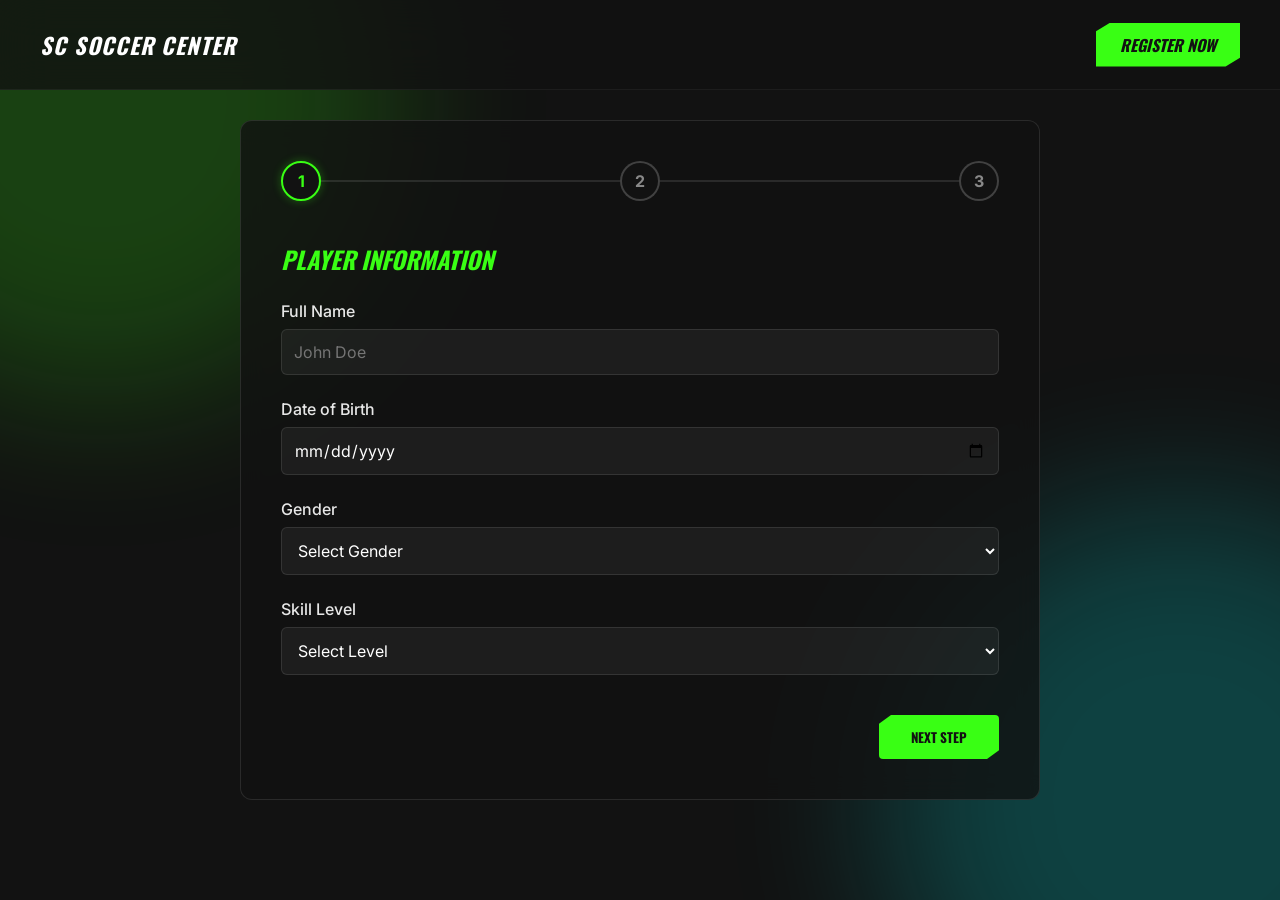
<file: registration.html>
<!DOCTYPE html>
<html lang="en">

<head>
    <meta charset="UTF-8">
    <meta name="viewport" content="width=device-width, initial-scale=1.0">
    <title>League Registration | SC Soccer Center</title>
    <!-- Google Fonts -->
    <link rel="preconnect" href="https://fonts.googleapis.com">
    <link rel="preconnect" href="https://fonts.gstatic.com" crossorigin>
    <link href="https://fonts.googleapis.com/css2?family=Inter:wght@400;500;700&family=Oswald:wght@400;700&display=swap"
        rel="stylesheet">
    <link rel="stylesheet" href="styles.css">
    <style>
        .registration-container {
            max-width: 800px;
            margin: 120px auto 60px;
            padding: 40px;
            background: rgba(18, 18, 18, 0.8);
            backdrop-filter: blur(12px);
            border: 1px solid rgba(255, 255, 255, 0.1);
            border-radius: 12px;
            position: relative;
            z-index: 10;
        }

        .step-indicators {
            display: flex;
            justify-content: space-between;
            margin-bottom: 40px;
            position: relative;
        }

        .step-indicators::before {
            content: '';
            position: absolute;
            top: 50%;
            left: 0;
            width: 100%;
            height: 2px;
            background: rgba(255, 255, 255, 0.1);
            z-index: 0;
            transform: translateY(-50%);
        }

        .step-indicator {
            width: 40px;
            height: 40px;
            background: #121212;
            border: 2px solid rgba(255, 255, 255, 0.2);
            border-radius: 50%;
            display: flex;
            justify-content: center;
            align-items: center;
            font-weight: 700;
            color: rgba(255, 255, 255, 0.5);
            position: relative;
            z-index: 1;
            transition: all 0.3s ease;
        }

        .step-indicator.active {
            border-color: var(--color-neon-green);
            color: var(--color-neon-green);
            box-shadow: 0 0 10px rgba(57, 255, 20, 0.3);
        }

        .step-indicator.completed {
            background-color: var(--color-neon-green);
            border-color: var(--color-neon-green);
            color: #121212;
        }

        .form-step {
            display: none;
            animation: fadeIn 0.5s ease;
        }

        .form-step.active {
            display: block;
        }

        @keyframes fadeIn {
            from {
                opacity: 0;
                transform: translateY(10px);
            }

            to {
                opacity: 1;
                transform: translateY(0);
            }
        }

        .form-group {
            margin-bottom: 24px;
        }

        label {
            display: block;
            margin-bottom: 8px;
            font-weight: 500;
            color: rgba(255, 255, 255, 0.9);
        }

        input,
        select,
        textarea {
            width: 100%;
            padding: 12px;
            background: rgba(255, 255, 255, 0.05);
            border: 1px solid rgba(255, 255, 255, 0.1);
            border-radius: 6px;
            color: #fff;
            font-family: 'Inter', sans-serif;
            font-size: 1rem;
            transition: border-color 0.3s ease;
        }

        input:focus,
        select:focus,
        textarea:focus {
            outline: none;
            border-color: var(--color-cyan);
            box-shadow: 0 0 10px rgba(0, 255, 255, 0.1);
        }

        .legal-text {
            height: 150px;
            overflow-y: auto;
            padding: 16px;
            background: rgba(0, 0, 0, 0.3);
            border: 1px solid rgba(255, 255, 255, 0.1);
            border-radius: 6px;
            margin-bottom: 24px;
            font-size: 0.9rem;
            color: rgba(255, 255, 255, 0.7);
            line-height: 1.5;
        }

        .signature-field {
            font-family: 'Dancing Script', cursive;
            /* Fallback will just be cursive if not loaded */
            font-size: 1.5rem;
        }

        .stripe-mockup {
            background: #fff;
            padding: 20px;
            border-radius: 6px;
            margin-bottom: 24px;
        }

        .stripe-row {
            margin-bottom: 16px;
        }

        .stripe-label {
            color: #333;
            font-size: 0.9rem;
            margin-bottom: 4px;
        }

        .stripe-input {
            width: 100%;
            padding: 10px;
            border: 1px solid #e6e6e6;
            border-radius: 4px;
            background: #f9f9f9;
            color: #333;
        }

        .btn-nav {
            display: flex;
            justify-content: space-between;
            margin-top: 40px;
        }

        .btn-secondary {
            background: transparent;
            border: 1px solid rgba(255, 255, 255, 0.3);
            color: #fff;
            padding: 12px 24px;
            border-radius: 4px;
            cursor: pointer;
            font-family: 'Oswald', sans-serif;
            text-transform: uppercase;
            font-weight: 700;
            transition: all 0.3s ease;
        }

        .btn-secondary:hover {
            border-color: #fff;
            background: rgba(255, 255, 255, 0.1);
        }

        .btn-primary {
            background: var(--color-neon-green);
            color: #121212;
            border: none;
            padding: 12px 32px;
            border-radius: 4px;
            /* Using standard radius for form buttons */
            cursor: pointer;
            font-family: 'Oswald', sans-serif;
            text-transform: uppercase;
            font-weight: 700;
            clip-path: polygon(10% 0, 100% 0, 100% 80%, 90% 100%, 0 100%, 0 20%);
            transition: all 0.3s ease;
        }

        .btn-primary:hover {
            box-shadow: 0 0 15px var(--color-neon-green);
            transform: scale(1.02);
        }

        .success-message {
            text-align: center;
            display: none;
        }

        .success-icon {
            font-size: 4rem;
            color: var(--color-neon-green);
            margin-bottom: 20px;
        }

        .background-blob {
            position: fixed;
            width: 600px;
            height: 600px;
            border-radius: 50%;
            filter: blur(80px);
            z-index: 0;
            opacity: 0.2;
            pointer-events: none;
        }

        .blob-1 {
            top: -200px;
            left: -200px;
            background: var(--color-neon-green);
        }

        .blob-2 {
            bottom: -200px;
            right: -200px;
            background: var(--color-cyan);
        }
    </style>
</head>

<body>

    <div class="background-blob blob-1"></div>
    <div class="background-blob blob-2"></div>

    <!-- Reusing Glassmorphism Header -->
    <header class="glass-header">
        <a href="index.html" style="text-decoration: none;">
            <div class="logo">SC SOCCER CENTER</div>
        </a>
        <a href="registration.html" class="btn-register">REGISTER NOW</a>
    </header>

    <div class="registration-container">
        <div class="step-indicators">
            <div class="step-indicator active" id="indicator-1">1</div>
            <div class="step-indicator" id="indicator-2">2</div>
            <div class="step-indicator" id="indicator-3">3</div>
        </div>

        <form id="registrationForm">
            <!-- Step 1: Player Info -->
            <div class="form-step active" id="step-1">
                <h2 style="margin-bottom: 24px; color: var(--color-neon-green);">Player Information</h2>
                <div class="form-group">
                    <label>Full Name</label>
                    <input type="text" required placeholder="John Doe">
                </div>
                <div class="form-group">
                    <label>Date of Birth</label>
                    <input type="date" required>
                </div>
                <div class="form-group">
                    <label>Gender</label>
                    <select required>
                        <option value="">Select Gender</option>
                        <option value="male">Male</option>
                        <option value="female">Female</option>
                        <option value="other">Other</option>
                    </select>
                </div>
                <div class="form-group">
                    <label>Skill Level</label>
                    <select required>
                        <option value="">Select Level</option>
                        <option value="beginner">Beginner (Recreational)</option>
                        <option value="intermediate">Intermediate (Competitive)</option>
                        <option value="advanced">Advanced (Elite)</option>
                    </select>
                </div>
                <div class="btn-nav" style="justify-content: flex-end;">
                    <button type="button" class="btn-primary" onclick="nextStep(1)">Next Step</button>
                </div>
            </div>

            <!-- Step 2: Legal -->
            <div class="form-step" id="step-2">
                <h2 style="margin-bottom: 24px; color: var(--color-cyan);">Legal Agreements</h2>

                <label>Code of Conduct</label>
                <div class="legal-text">
                    <strong>SC Soccer Center Code of Conduct</strong><br><br>
                    1. Respect all players, referees, and staff.<br>
                    2. No foul language or aggressive behavior.<br>
                    3. Play fair and uphold the spirit of the game.<br>
                    4. Safety is the priority. Dangerous play will result in suspension.<br>
                    5. Alcohol and drugs are strictly prohibited on the premises.<br>
                    <br><em>By signing below, I agree to adhere to these standards.</em>
                </div>

                <label>Liability Waiver</label>
                <div class="legal-text">
                    <strong>Release of Liability</strong><br><br>
                    I hereby release SC Soccer Center, its owners, and employees from any liability regarding injuries
                    sustained while participating in league activities. I understand soccer is a physical sport and
                    assume all risks associated with participation.<br>
                    <br><em>By signing below, I acknowledge these risks.</em>
                </div>

                <div class="form-group">
                    <label>Digital Signature (Type Full Name)</label>
                    <input type="text" class="signature-field" required placeholder="Sign here...">
                </div>

                <div class="btn-nav">
                    <button type="button" class="btn-secondary" onclick="prevStep(2)">Back</button>
                    <button type="button" class="btn-primary" onclick="nextStep(2)">Next Step</button>
                </div>
            </div>

            <!-- Step 3: Payment -->
            <div class="form-step" id="step-3">
                <h2 style="margin-bottom: 24px; color: var(--color-neon-green);">Secure Payment</h2>
                <p style="margin-bottom: 20px; color: rgba(255,255,255,0.7);">Registration Fee: <strong>$150.00</strong>
                </p>

                <!-- Mock Stripe Element -->
                <div class="stripe-mockup">
                    <div class="stripe-row">
                        <div class="stripe-label">Card Information</div>
                        <input type="text" class="stripe-input" placeholder="1234 1234 1234 1234"
                            style="background: #fff; color: #333; border: 1px solid #ccc;">
                    </div>
                    <div style="display: flex; gap: 10px;">
                        <div style="flex: 1;">
                            <div class="stripe-label">Expiration</div>
                            <input type="text" class="stripe-input" placeholder="MM / YY"
                                style="background: #fff; color: #333; border: 1px solid #ccc;">
                        </div>
                        <div style="flex: 1;">
                            <div class="stripe-label">CVC</div>
                            <input type="text" class="stripe-input" placeholder="CVC"
                                style="background: #fff; color: #333; border: 1px solid #ccc;">
                        </div>
                    </div>
                </div>

                <div class="btn-nav">
                    <button type="button" class="btn-secondary" onclick="prevStep(3)">Back</button>
                    <button type="button" class="btn-primary" onclick="completeRegistration()">Pay & Register</button>
                </div>
            </div>

            <!-- Success State -->
            <div class="success-message" id="success-screen">
                <div class="success-icon">✓</div>
                <h2 style="margin-bottom: 16px;">Welcome to the League!</h2>
                <p style="color: rgba(255,255,255,0.8); margin-bottom: 30px;">Your registration and payment have been
                    successfully processed.<br>A confirmation email with your game schedule has been sent.</p>
                <a href="index.html" class="btn-primary" style="text-decoration: none;">Return Home</a>
            </div>

        </form>
    </div>

    <script>
        function nextStep(current) {
            // Validation Logic could go here
            document.getElementById(`step-${current}`).classList.remove('active');
            document.getElementById(`step-${current + 1}`).classList.add('active');

            document.getElementById(`indicator-${current}`).classList.remove('active');
            document.getElementById(`indicator-${current}`).classList.add('completed');
            document.getElementById(`indicator-${current + 1}`).classList.add('active');
        }

        function prevStep(current) {
            document.getElementById(`step-${current}`).classList.remove('active');
            document.getElementById(`step-${current - 1}`).classList.add('active');

            document.getElementById(`indicator-${current}`).classList.remove('active');
            document.getElementById(`indicator-${current - 1}`).classList.remove('completed');
            document.getElementById(`indicator-${current - 1}`).classList.add('active');
        }

        function completeRegistration() {
            // Simulate processing
            const btn = document.querySelector('#step-3 .btn-primary');
            btn.innerHTML = 'Processing...';
            btn.style.opacity = '0.7';

            setTimeout(() => {
                document.getElementById('step-3').style.display = 'none';
                document.querySelector('.step-indicators').style.display = 'none';
                document.getElementById('success-screen').style.display = 'block';
                document.getElementById('success-screen').style.animation = 'fadeIn 0.5s ease';
            }, 1500);
        }
    </script>
</body>

</html>
</file>
<file: styles.css>
:root {
    /* Default Dark Theme Variables */
    --color-neon-green: #39FF14;
    --color-cyan: #00FFFF;
    --color-bg: #121212;
    --color-surface: rgba(255, 255, 255, 0.03);
    --color-text-primary: #FFFFFF;
    --color-text-secondary: rgba(255, 255, 255, 0.7);
    --color-glass: rgba(18, 18, 18, 0.6);
    --color-border: rgba(255, 255, 255, 0.1);
    --shadow-soft: 0 4px 15px rgba(0, 0, 0, 0.5);

    /* Overlay Gradients */
    --overlay-youth: linear-gradient(rgba(0, 0, 0, 0.3), rgba(0, 0, 0, 0.6));
    --overlay-adult: linear-gradient(rgba(0, 0, 0, 0.3), rgba(0, 0, 0, 0.8));
    --facility-bg-overlay: linear-gradient(rgba(0, 0, 0, 0.8), rgba(0, 0, 0, 0.8));

    --font-header: 'Oswald', sans-serif;
    --font-body: 'Inter', sans-serif;
}

/* Light Theme Variables */
[data-theme="light"] {
    --color-neon-green: #2ecc71;
    /* Darker green */
    --color-cyan: #008b8b;
    /* Darker cyan */
    --color-bg: #f4f6f8;
    --color-surface: #ffffff;
    --color-text-primary: #121212;
    --color-text-secondary: #555555;
    --color-glass: rgba(255, 255, 255, 0.85);
    --color-border: rgba(0, 0, 0, 0.05);
    --shadow-soft: 0 10px 30px rgba(0, 0, 0, 0.05);

    /* Overlay Gradients - Light */
    --overlay-youth: linear-gradient(rgba(255, 255, 255, 0.4), rgba(255, 255, 255, 0.1));
    --overlay-adult: linear-gradient(rgba(255, 255, 255, 0.4), rgba(255, 255, 255, 0.1));
    --facility-bg-overlay: linear-gradient(rgba(255, 255, 255, 0.8), rgba(255, 255, 255, 0.8));
}

* {
    box-sizing: border-box;
    margin: 0;
    padding: 0;
}

body {
    font-family: var(--font-body);
    background-color: var(--color-bg);
    color: var(--color-text-primary);
    overflow-x: hidden;
    transition: background-color 0.3s ease, color 0.3s ease;
}

/* Typography */
h1,
h2,
h3,
.logo,
.btn-register,
.btn-hero {
    font-family: var(--font-header);
    text-transform: uppercase;
    font-style: italic;
    color: var(--color-text-primary);
}

/* Glassmorphism Header */
.glass-header {
    position: fixed;
    top: 0;
    left: 0;
    width: 100%;
    height: 90px;
    display: flex;
    justify-content: space-between;
    align-items: center;
    padding: 0 40px;
    background: var(--color-glass);
    backdrop-filter: blur(16px);
    -webkit-backdrop-filter: blur(16px);
    border-bottom: 1px solid var(--color-border);
    z-index: 999;
    transition: background 0.3s ease;
}

.logo {
    font-size: 1.4rem;
    font-weight: 700;
    letter-spacing: 1px;
}

/* Theme Toggle Button */
.theme-toggle-btn {
    background: none;
    border: 1px solid var(--color-border);
    color: var(--color-text-primary);
    padding: 8px;
    border-radius: 50%;
    cursor: pointer;
    width: 40px;
    height: 40px;
    display: flex;
    align-items: center;
    justify-content: center;
    margin-right: 15px;
    transition: all 0.3s ease;
}

.theme-toggle-btn:hover {
    background: var(--color-surface);
    color: var(--color-neon-green);
    border-color: var(--color-neon-green);
}

/* Navigation Styles */
.nav-menu {
    display: flex;
    gap: 20px;
    margin-left: 30px;
    flex-grow: 1;
    align-items: center;
}

.nav-item {
    position: relative;
    padding: 20px 0;
}

.nav-link {
    color: var(--color-text-secondary);
    text-decoration: none;
    font-size: 0.9rem;
    font-weight: 500;
    text-transform: uppercase;
    font-family: var(--font-header);
    position: relative;
    transition: color 0.3s ease;
    display: flex;
    align-items: center;
    gap: 4px;
}

.nav-item:hover .nav-link {
    color: var(--color-neon-green);
}

.nav-link .arrow {
    font-size: 0.6rem;
    transition: transform 0.3s ease;
}

.nav-item:hover .arrow {
    transform: rotate(180deg);
}

.nav-link::after {
    content: '';
    position: absolute;
    width: 0;
    height: 2px;
    bottom: -4px;
    left: 0;
    background-color: var(--color-neon-green);
    transition: width 0.3s ease;
}

.nav-item:hover .nav-link::after {
    width: 100%;
}

/* Dropdown Menu */
.dropdown-menu {
    position: absolute;
    top: 100%;
    left: 0;
    width: 200px;
    background: var(--color-glass);
    backdrop-filter: blur(16px);
    border: 1px solid var(--color-border);
    border-top: 2px solid var(--color-neon-green);
    list-style: none;
    padding: 10px 0;
    border-radius: 0 0 8px 8px;
    opacity: 0;
    visibility: hidden;
    transform: translateY(10px);
    transition: all 0.3s ease;
    box-shadow: var(--shadow-soft);
}

.nav-item:hover .dropdown-menu {
    opacity: 1;
    visibility: visible;
    transform: translateY(0);
}

.dropdown-menu li {
    display: block;
}

.dropdown-menu li a {
    display: block;
    padding: 10px 20px;
    color: var(--color-text-secondary);
    text-decoration: none;
    font-size: 0.85rem;
    transition: all 0.2s ease;
    border-left: 3px solid transparent;
}

.dropdown-menu li a:hover {
    background: var(--color-surface);
    color: var(--color-text-primary);
    border-left: 3px solid var(--color-neon-green);
    padding-left: 25px;
}

.header-actions {
    display: flex;
    align-items: center;
    gap: 20px;
}

.top-links {
    display: flex;
    flex-direction: column;
    align-items: flex-end;
    font-size: 0.8rem;
}

.top-links a {
    color: var(--color-text-secondary);
    text-decoration: none;
    margin-bottom: 2px;
    transition: color 0.2s;
}

.top-links a:hover {
    color: var(--color-cyan);
}

.btn-register {
    text-decoration: none;
    color: #121212;
    /* Always dark text on button */
    background-color: var(--color-neon-green);
    padding: 10px 24px;
    font-weight: 700;
    font-size: 1rem;
    clip-path: polygon(10% 0, 100% 0, 100% 80%, 90% 100%, 0 100%, 0 20%);
    transition: box-shadow 0.3s ease, transform 0.2s ease;
    white-space: nowrap;
}

.btn-register:hover {
    box-shadow: 0 0 15px var(--color-neon-green);
    transform: scale(1.05);
}

/* Dynamic Split-Screen Hero */
.split-hero {
    display: flex;
    width: 100%;
    height: 100vh;
    position: relative;
    padding-top: 0;
}

.hero-half {
    flex: 1;
    position: relative;
    display: flex;
    flex-direction: column;
    justify-content: center;
    align-items: center;
    overflow: hidden;
    transition: flex 0.5s ease;
}

.hero-half:hover {
    flex: 1.2;
}

.hero-bg {
    position: absolute;
    top: 0;
    left: 0;
    width: 100%;
    height: 100%;
    object-fit: cover;
    z-index: 1;
}

.hero-overlay {
    position: absolute;
    top: 0;
    left: 0;
    width: 100%;
    height: 100%;
    z-index: 2;
    transition: background 0.5s ease;
}

.youth-overlay {
    background: var(--overlay-youth);
    box-shadow: inset 0 0 100px rgba(255, 165, 0, 0.2);
}

.adult-overlay {
    background: var(--overlay-adult);
    box-shadow: inset 0 0 100px rgba(0, 255, 255, 0.2);
}

.hero-content {
    position: relative;
    z-index: 3;
    text-align: center;
    padding: 20px;
    max-width: 80%;
}

.hero-content h2 {
    font-size: 3rem;
    margin-bottom: 2rem;
    line-height: 1.1;
    text-shadow: 0 2px 10px rgba(0, 0, 0, 0.5);
    /* In light mode, update shadow manually in data-theme block or keep distinct class logic? 
       Using variable-independent override for simplicity:
    */
    color: var(--color-text-primary);
}

[data-theme="light"] .hero-content h2 {
    text-shadow: 0 2px 20px rgba(255, 255, 255, 0.8);
    color: #121212;
}

.btn-hero {
    display: inline-block;
    padding: 15px 40px;
    text-decoration: none;
    font-weight: 700;
    color: #121212;
    clip-path: polygon(10% 0, 100% 0, 100% 80%, 90% 100%, 0 100%, 0 20%);
    transition: all 0.3s ease;
}

[data-theme="light"] .btn-hero {
    color: #FFFFFF;
}

.youth-btn {
    background-color: #FFFFFF;
}

[data-theme="light"] .youth-btn {
    background-color: #f39c12;
}

.youth-btn:hover {
    box-shadow: 0 0 20px rgba(255, 255, 255, 0.8);
}

.adult-btn {
    background-color: var(--color-cyan);
}

.adult-btn:hover {
    box-shadow: 0 0 20px var(--color-cyan);
}

/* Social Feed */
.social-feed {
    padding: 60px 20px;
    background-color: var(--color-bg);
    /* Now responsive */
}

.section-title {
    text-align: center;
    font-size: 2.5rem;
    margin-bottom: 40px;
    color: var(--color-text-primary);
}

.social-grid {
    display: grid;
    grid-template-columns: repeat(auto-fit, minmax(300px, 1fr));
    gap: 20px;
    max-width: 1200px;
    margin: 0 auto;
}

.grid-item {
    position: relative;
    height: 300px;
    border-radius: 12px;
    overflow: hidden;
    cursor: pointer;
    box-shadow: var(--shadow-soft);
}

.grid-item img {
    width: 100%;
    height: 100%;
    object-fit: cover;
    transition: transform 0.5s ease;
}

.grid-item:hover img {
    transform: scale(1.1);
}

.grid-item .overlay {
    position: absolute;
    top: 0;
    left: 0;
    width: 100%;
    height: 100%;
    background: rgba(0, 0, 0, 0.5);
    opacity: 0;
    display: flex;
    align-items: center;
    justify-content: center;
    transition: opacity 0.3s ease;
}

.grid-item:hover .overlay {
    opacity: 1;
}

.overlay-content {
    color: #fff;
    font-size: 1.2rem;
    font-weight: bold;
    display: flex;
    gap: 20px;
}

/* Programs Section */
.programs-section {
    padding: 80px 20px;
    background-color: var(--color-bg);
}

.programs-grid {
    display: grid;
    grid-template-columns: repeat(auto-fit, minmax(300px, 1fr));
    gap: 30px;
    max-width: 1200px;
    margin: 0 auto;
}

.program-card {
    background: var(--color-surface);
    border: 1px solid var(--color-border);
    padding: 40px;
    border-radius: 12px;
    transition: all 0.4s ease;
    position: relative;
    overflow: hidden;
    box-shadow: var(--shadow-soft);
}

.program-card:hover {
    transform: translateY(-10px);
    box-shadow: 0 20px 40px rgba(0, 0, 0, 0.1);
}

.program-card h3 {
    font-size: 2rem;
    margin-bottom: 16px;
    text-transform: uppercase;
    color: var(--color-text-primary);
}

.program-card p {
    color: var(--color-text-secondary);
    margin-bottom: 20px;
    line-height: 1.6;
}

.program-card ul {
    list-style: none;
    margin-bottom: 30px;
    padding-left: 0;
}

.program-card ul li {
    padding: 8px 0;
    border-bottom: 1px solid var(--color-border);
    color: var(--color-text-primary);
}

.btn-card {
    display: inline-block;
    padding: 10px 24px;
    text-decoration: none;
    color: #121212;
    font-weight: 700;
    font-family: var(--font-header);
    transition: all 0.3s ease;
}

[data-theme="light"] .btn-card {
    color: #FFFFFF;
}

/* Neon Accents */
.neon-cyan:hover {
    box-shadow: 0 0 30px rgba(0, 255, 255, 0.15);
    border-color: var(--color-cyan);
}

[data-theme="light"] .neon-cyan {
    border-top: 4px solid var(--color-cyan);
}

.neon-cyan h3 {
    color: var(--color-cyan);
}

.neon-cyan .btn-card {
    background-color: var(--color-cyan);
}

.neon-cyan:hover .btn-card {
    box-shadow: 0 0 15px var(--color-cyan);
}

.neon-green:hover {
    box-shadow: 0 0 30px rgba(57, 255, 20, 0.15);
    border-color: var(--color-neon-green);
}

[data-theme="light"] .neon-green {
    border-top: 4px solid var(--color-neon-green);
}

.neon-green h3 {
    color: var(--color-neon-green);
}

.neon-green .btn-card {
    background-color: var(--color-neon-green);
}

.neon-green:hover .btn-card {
    box-shadow: 0 0 15px var(--color-neon-green);
}

.neon-pink:hover {
    box-shadow: 0 0 30px rgba(255, 20, 147, 0.15);
    border-color: #FF1493;
}

[data-theme="light"] .neon-pink {
    border-top: 4px solid #FF1493;
}

.neon-pink h3 {
    color: #FF1493;
}

.neon-pink .btn-card {
    background-color: #FF1493;
}

.neon-pink:hover .btn-card {
    box-shadow: 0 0 15px #FF1493;
}

/* Facility Section */
.facility-section {
    padding: 100px 20px;
    background: var(--facility-bg-overlay), url('Gemini_Generated_Image_3eszdg3eszdg3esz.png');
    background-size: cover;
    background-attachment: fixed;
    text-align: center;
}

.features-grid {
    display: grid;
    grid-template-columns: repeat(auto-fit, minmax(200px, 1fr));
    gap: 40px;
    max-width: 1200px;
    margin: 0 auto;
}

.feature-item {
    background: var(--color-glass);
    backdrop-filter: blur(5px);
    padding: 30px;
    border-radius: 8px;
    transition: transform 0.3s ease;
    box-shadow: var(--shadow-soft);
}

.feature-item:hover {
    transform: scale(1.05);
}

.feature-icon {
    font-size: 3rem;
    margin-bottom: 16px;
    display: block;
}

.feature-item h4 {
    font-family: var(--font-header);
    font-size: 1.5rem;
    margin-bottom: 10px;
    color: var(--color-text-primary);
}

.feature-item p {
    color: var(--color-text-secondary);
}

/* Footer */
.modern-footer {
    background-color: var(--color-bg);
    padding: 60px 20px 20px;
    /* Reduced top padding slightly */
    border-top: 1px solid var(--color-border);
}

.footer-split-container {
    display: flex;
    flex-wrap: wrap;
    align-items: center;
    /* Center vertically like the example */
    justify-content: space-between;
    max-width: 1200px;
    margin: 0 auto 40px;
    gap: 40px;
}

/* Left Column: Contact */
.footer-contact {
    flex: 1;
    min-width: 300px;
    display: flex;
    flex-direction: column;
    justify-content: center;
}

.footer-logo {
    font-family: var(--font-header);
    font-size: 2.5rem;
    /* Large and bold like reference */
    font-weight: 700;
    font-style: italic;
    color: var(--color-text-primary);
    margin-bottom: 25px;
    text-transform: uppercase;
    letter-spacing: 1px;
    /* Optional: Add a colored accent border like the logo example */
    border-left: 5px solid var(--color-neon-green);
    padding-left: 20px;
    line-height: 1;
}

.contact-details p.address-line {
    font-size: 1.2rem;
    color: var(--color-text-primary);
    margin-bottom: 5px;
    line-height: 1.4;
}

.contact-details p.phone-line {
    font-size: 1.2rem;
    color: var(--color-text-primary);
    margin-top: 15px;
    /* Spacing before phone */
    margin-bottom: 5px;
}

.contact-details .email-link {
    font-size: 1.1rem;
    color: var(--color-cyan);
    text-decoration: underline;
    display: inline-block;
    margin-top: 5px;
    transition: color 0.3s ease;
}

.contact-details .email-link:hover {
    color: var(--color-neon-green);
}

/* Right Column: Map */
.footer-map {
    flex: 1.2;
    /* Give map slightly more space */
    min-width: 300px;
    height: 300px;
    border-radius: 12px;
    overflow: hidden;
    box-shadow: var(--shadow-soft);
    border: 1px solid var(--color-border);
}

.copyright {
    text-align: center;
    padding-top: 20px;
    border-top: 1px solid var(--color-border);
    color: var(--color-text-secondary);
    opacity: 0.6;
    font-size: 0.9rem;
}

/* Responsive adjustments */
@media (max-width: 900px) {
    .glass-header {
        padding: 0 20px;
        height: 70px;
    }

    .logo {
        font-size: 1.1rem;
    }

    .nav-menu,
    .top-links {
        display: none;
    }

    .btn-register {
        padding: 8px 16px;
        font-size: 0.85rem;
    }

    .split-hero {
        flex-direction: column;
        height: auto;
        min-height: 100vh;
        padding-top: 0;
    }

    .hero-half {
        width: 100%;
        height: 50vh;
        min-height: 400px;
    }

    .hero-content h2 {
        font-size: 2.2rem;
    }

    .social-grid {
        grid-template-columns: 1fr;
    }

    /* Footer Mobile */
    .footer-split-container {
        flex-direction: column;
        align-items: flex-start;
    }

    .footer-map {
        width: 100%;
        height: 250px;
    }
}
/* --- V2 Modern Enhancements --- */

/* 1. Bento Grid Layout */
.bento-grid {
    display: grid;
    grid-template-columns: repeat(4, 1fr);
    grid-template-rows: repeat(2, minmax(250px, auto));
    gap: 24px;
    max-width: 1200px;
    margin: 0 auto;
}

.bento-item {
    position: relative;
    border-radius: 24px; /* More rounded for modern feel */
    overflow: hidden;
    transition: all 0.4s cubic-bezier(0.25, 0.8, 0.25, 1);
}

.bento-item:hover {
    transform: translateY(-5px) scale(1.02);
    box-shadow: 0 20px 40px rgba(0,0,0,0.2);
    z-index: 10;
}

/* Creating the 'Bento' irregularity */
.span-2-col { grid-column: span 2; }
.span-2-row { grid-row: span 2; }
.span-3-col { grid-column: span 3; }

@media (max-width: 900px) {
    .bento-grid {
        grid-template-columns: 1fr;
        grid-template-rows: auto;
    }
    .span-2-col, .span-2-row, .span-3-col {
        grid-column: span 1;
        grid-row: span 1;
    }
}

/* 2. Enhanced Glassmorphism */
/* Replaces previous flat/simple glass */
.glass-panel {
    background: rgba(255, 255, 255, 0.05); /* Very subtle in dark mode */
    backdrop-filter: blur(20px);
    -webkit-backdrop-filter: blur(20px);
    border: 1px solid rgba(255, 255, 255, 0.1);
    box-shadow: 
        0 4px 6px rgba(0, 0, 0, 0.05),
        inset 0 0 0 1px rgba(255, 255, 255, 0.1);
}

[data-theme='light'] .glass-panel {
    background: rgba(255, 255, 255, 0.6);
    border: 1px solid rgba(255, 255, 255, 0.4);
    box-shadow: 
        0 8px 32px rgba(0, 0, 0, 0.05),
        inset 0 0 0 1px rgba(255, 255, 255, 0.5);
}

/* Update Header to use new glass standard */
.glass-header {
    background: rgba(18, 18, 18, 0.8);
    backdrop-filter: blur(24px); 
    border-bottom: 1px solid rgba(255, 255, 255, 0.05);
}

[data-theme='light'] .glass-header {
    background: rgba(255, 255, 255, 0.8);
    border-bottom: 1px solid rgba(0,0,0,0.05);
}


/* 3. Kinetic Typography & Animations */

/* Base class for animated text */
.kinetic-text {
    opacity: 0;
    transform: translateY(30px);
    /* Transition applied via JS class 'visible' */
    transition: opacity 0.8s ease-out, transform 0.8s cubic-bezier(0.2, 0.8, 0.2, 1);
}

/* When visible */
.kinetic-text.visible {
    opacity: 1;
    transform: translateY(0);
}

/* Stagger delays */
.delay-100 { transition-delay: 100ms; }
.delay-200 { transition-delay: 200ms; }
.delay-300 { transition-delay: 300ms; }

/* Glitch effect on hover for Hero Titles */
@keyframes glitch-anim {
    0% { transform: translate(0); }
    20% { transform: translate(-2px, 2px); }
    40% { transform: translate(-2px, -2px); }
    60% { transform: translate(2px, 2px); }
    80% { transform: translate(2px, -2px); }
    100% { transform: translate(0); }
}

.hero-content h2:hover {
    animation: glitch-anim 0.3s cubic-bezier(.25, .46, .45, .94) both infinite;
    color: var(--color-neon-green);
}

/* Smooth Scroll Entrance for Bento Items */
.scroll-reveal {
    opacity: 0;
    transform: scale(0.95);
    transition: opacity 0.6s ease-out, transform 0.6s ease-out;
}

.scroll-reveal.visible {
    opacity: 1;
    transform: scale(1);
}


/* --- V2 Modern Enhancements --- */

/* 1. Bento Grid Layout */
.bento-grid {
    display: grid;
    grid-template-columns: repeat(4, 1fr);
    grid-template-rows: repeat(2, minmax(250px, auto));
    gap: 24px;
    max-width: 1200px;
    margin: 0 auto;
}

.bento-item {
    position: relative;
    border-radius: 24px; /* More rounded for modern feel */
    overflow: hidden;
    transition: all 0.4s cubic-bezier(0.25, 0.8, 0.25, 1);
}

.bento-item:hover {
    transform: translateY(-5px) scale(1.02);
    box-shadow: 0 20px 40px rgba(0,0,0,0.2);
    z-index: 10;
}

/* Creating the 'Bento' irregularity */
.span-2-col { grid-column: span 2; }
.span-2-row { grid-row: span 2; }
.span-3-col { grid-column: span 3; }

@media (max-width: 900px) {
    .bento-grid {
        grid-template-columns: 1fr;
        grid-template-rows: auto;
    }
    .span-2-col, .span-2-row, .span-3-col {
        grid-column: span 1;
        grid-row: span 1;
    }
}

/* 2. Enhanced Glassmorphism */
/* Replaces previous flat/simple glass */
.glass-panel {
    background: rgba(255, 255, 255, 0.05); /* Very subtle in dark mode */
    backdrop-filter: blur(20px);
    -webkit-backdrop-filter: blur(20px);
    border: 1px solid rgba(255, 255, 255, 0.1);
    box-shadow: 
        0 4px 6px rgba(0, 0, 0, 0.05),
        inset 0 0 0 1px rgba(255, 255, 255, 0.1);
}

[data-theme='light'] .glass-panel {
    background: rgba(255, 255, 255, 0.6);
    border: 1px solid rgba(255, 255, 255, 0.4);
    box-shadow: 
        0 8px 32px rgba(0, 0, 0, 0.05),
        inset 0 0 0 1px rgba(255, 255, 255, 0.5);
}

/* Update Header to use new glass standard */
.glass-header {
    background: rgba(18, 18, 18, 0.8);
    backdrop-filter: blur(24px); 
    border-bottom: 1px solid rgba(255, 255, 255, 0.05);
}

[data-theme='light'] .glass-header {
    background: rgba(255, 255, 255, 0.8);
    border-bottom: 1px solid rgba(0,0,0,0.05);
}


/* 3. Kinetic Typography & Animations */

/* Base class for animated text */
.kinetic-text {
    opacity: 0;
    transform: translateY(30px);
    /* Transition applied via JS class 'visible' */
    transition: opacity 0.8s ease-out, transform 0.8s cubic-bezier(0.2, 0.8, 0.2, 1);
}

/* When visible */
.kinetic-text.visible {
    opacity: 1;
    transform: translateY(0);
}

/* Stagger delays */
.delay-100 { transition-delay: 100ms; }
.delay-200 { transition-delay: 200ms; }
.delay-300 { transition-delay: 300ms; }

/* Glitch effect on hover for Hero Titles */
@keyframes glitch-anim {
    0% { transform: translate(0); }
    20% { transform: translate(-2px, 2px); }
    40% { transform: translate(-2px, -2px); }
    60% { transform: translate(2px, 2px); }
    80% { transform: translate(2px, -2px); }
    100% { transform: translate(0); }
}

.hero-content h2:hover {
    animation: glitch-anim 0.3s cubic-bezier(.25, .46, .45, .94) both infinite;
    color: var(--color-neon-green);
}

/* Smooth Scroll Entrance for Bento Items */
.scroll-reveal {
    opacity: 0;
    transform: scale(0.95);
    transition: opacity 0.6s ease-out, transform 0.6s ease-out;
}

.scroll-reveal.visible {
    opacity: 1;
    transform: scale(1);
}


/* --- Scroll-Driven 3D App Feature --- */
.app-feature-section {
    position: relative;
    padding: 100px 20px;
    background-color: #000; /* Contrast background */
    overflow: hidden;
    perspective: 1000px; /* Essential for 3D */
}

.app-container {
    display: flex;
    max-width: 1200px;
    margin: 0 auto;
    position: relative;
}

.marketing-content {
    flex: 1;
    padding-top: 10vh; /* Start content lower */
    padding-bottom: 20vh;
}

.step {
    min-height: 80vh; /* Spacing for scroll */
    display: flex;
    flex-direction: column;
    justify-content: center;
    opacity: 0.2;
    transition: opacity 0.5s;
    will-change: transform, opacity;
}

.step.active {
    opacity: 1;
}

.step h3 {
    font-size: 3rem;
    background: linear-gradient(to right, #fff, #888);
    -webkit-background-clip: text;
    -webkit-text-fill-color: transparent;
    margin-bottom: 1rem;
}

.step p {
    font-size: 1.5rem;
    color: #ccc;
}

/* Phone Wrapper pinned area */
.phone-pin-wrapper {
    flex: 1;
    height: 100vh;
    display: flex;
    align-items: center;
    justify-content: center;
    position: sticky;
    top: 0;
}

.phone-mockup {
    width: 300px;
    height: 600px;
    background: #1a1a1a;
    border-radius: 40px;
    border: 8px solid #444;
    box-shadow: 
        0 0 0 2px #000,
        0 20px 50px rgba(0,0,0,0.5);
    position: relative;
    transform-style: preserve-3d;
    will-change: transform;
    overflow: hidden;
    /* Initial State for GSAP to handle, but good reset here */
}

.screen-content {
    background: linear-gradient(135deg, #1e1e1e, #0a0a0a);
    height: 100%;
    width: 100%;
    padding: 20px;
    display: flex;
    flex-direction: column;
    gap: 15px;
}

.app-header {
    color: #fff;
    font-weight: bold;
    text-align: center;
    padding-bottom: 10px;
    border-bottom: 1px solid #333;
}

.app-card {
    background: rgba(255,255,255,0.1);
    height: 80px;
    border-radius: 12px;
}

@media (max-width: 768px) {
    .app-container {
        flex-direction: column;
    }
    .step {
        min-height: 40vh;
    }
    .phone-pin-wrapper {
        position: relative;
        height: 50vh;
    }
}
</file>
